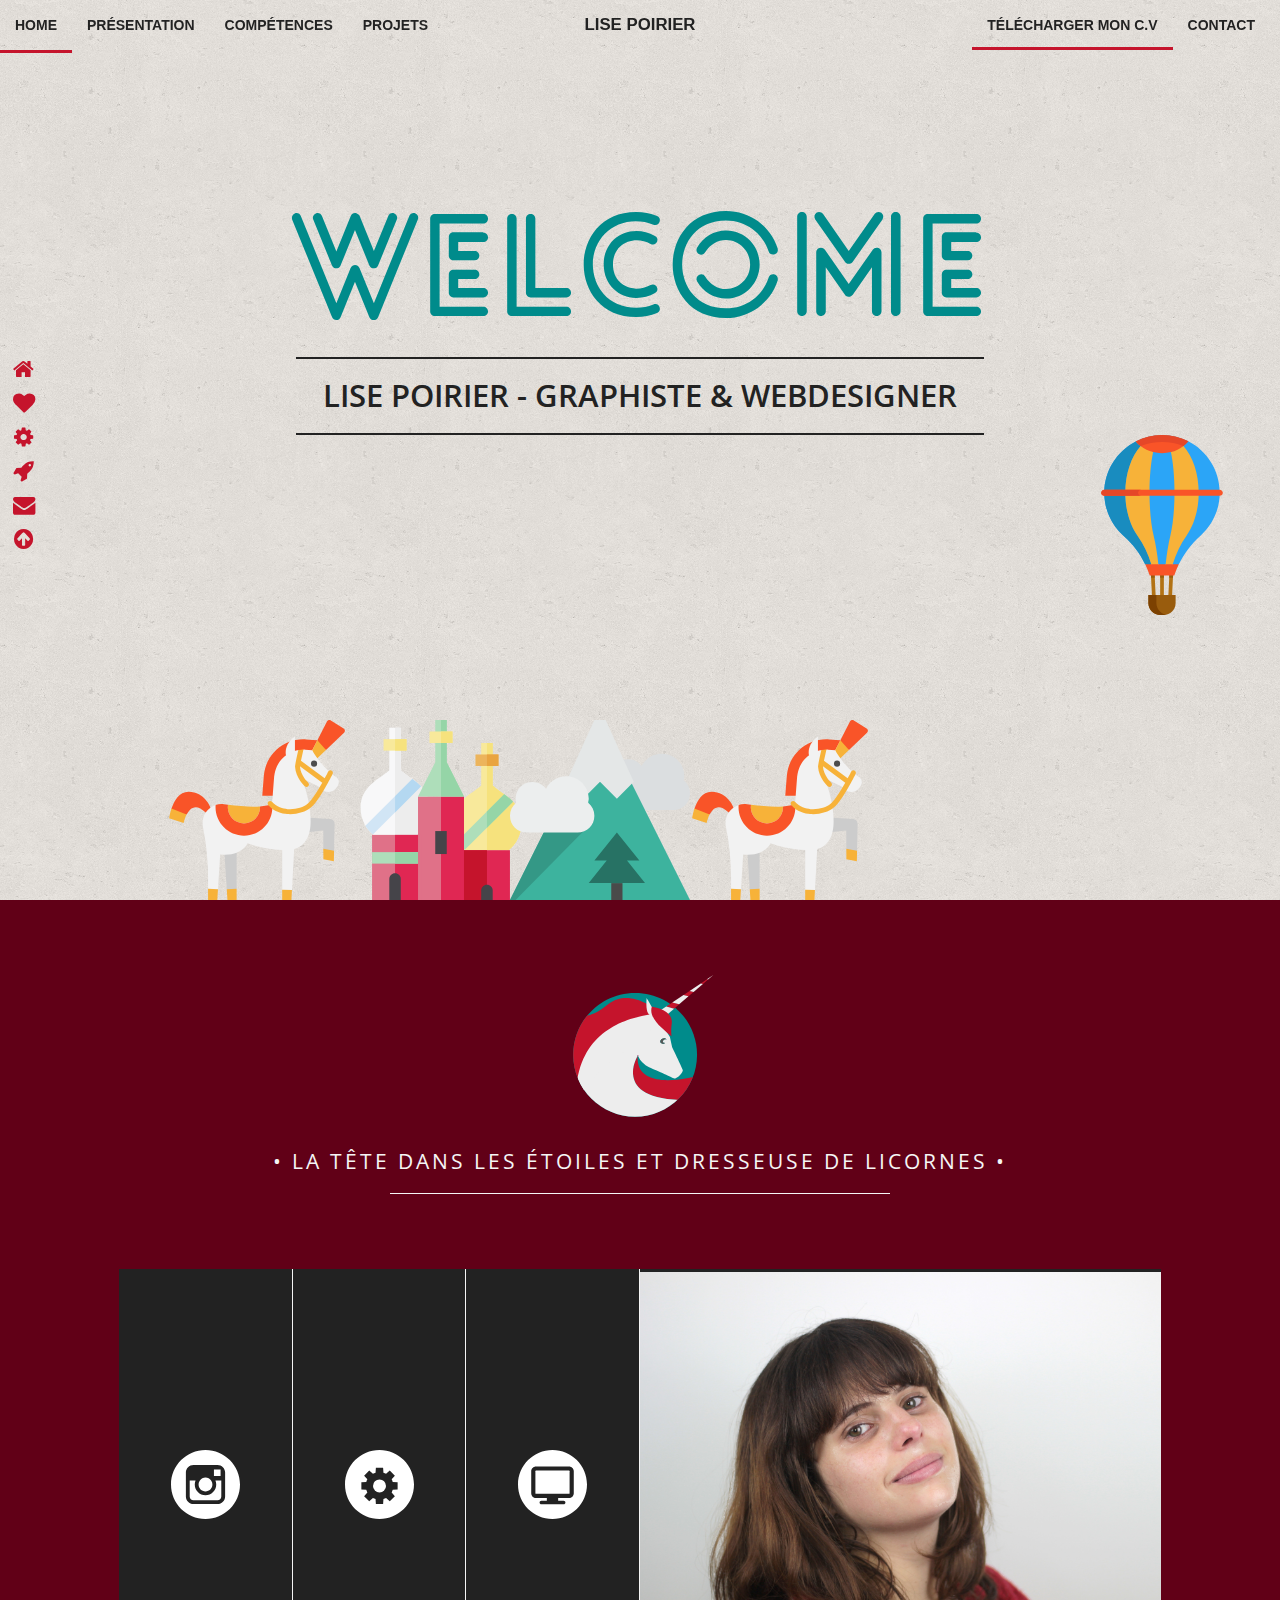
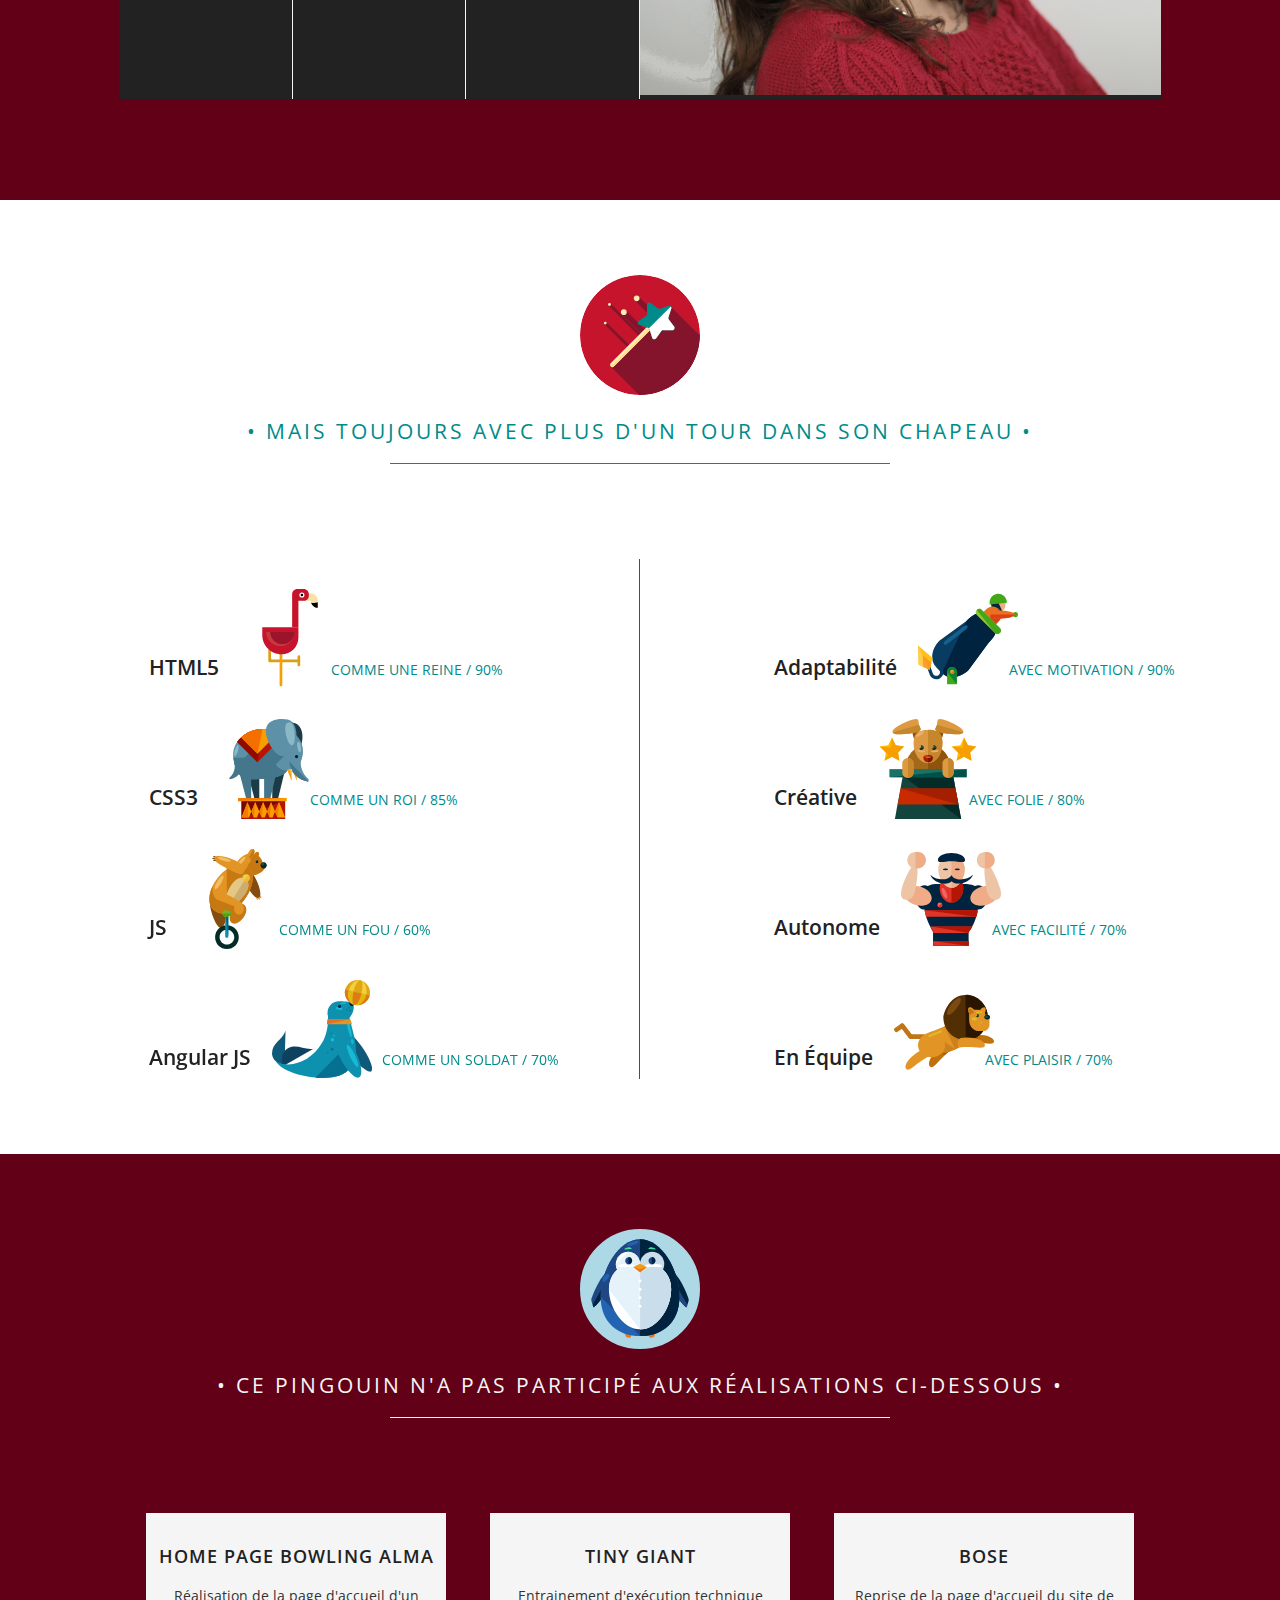
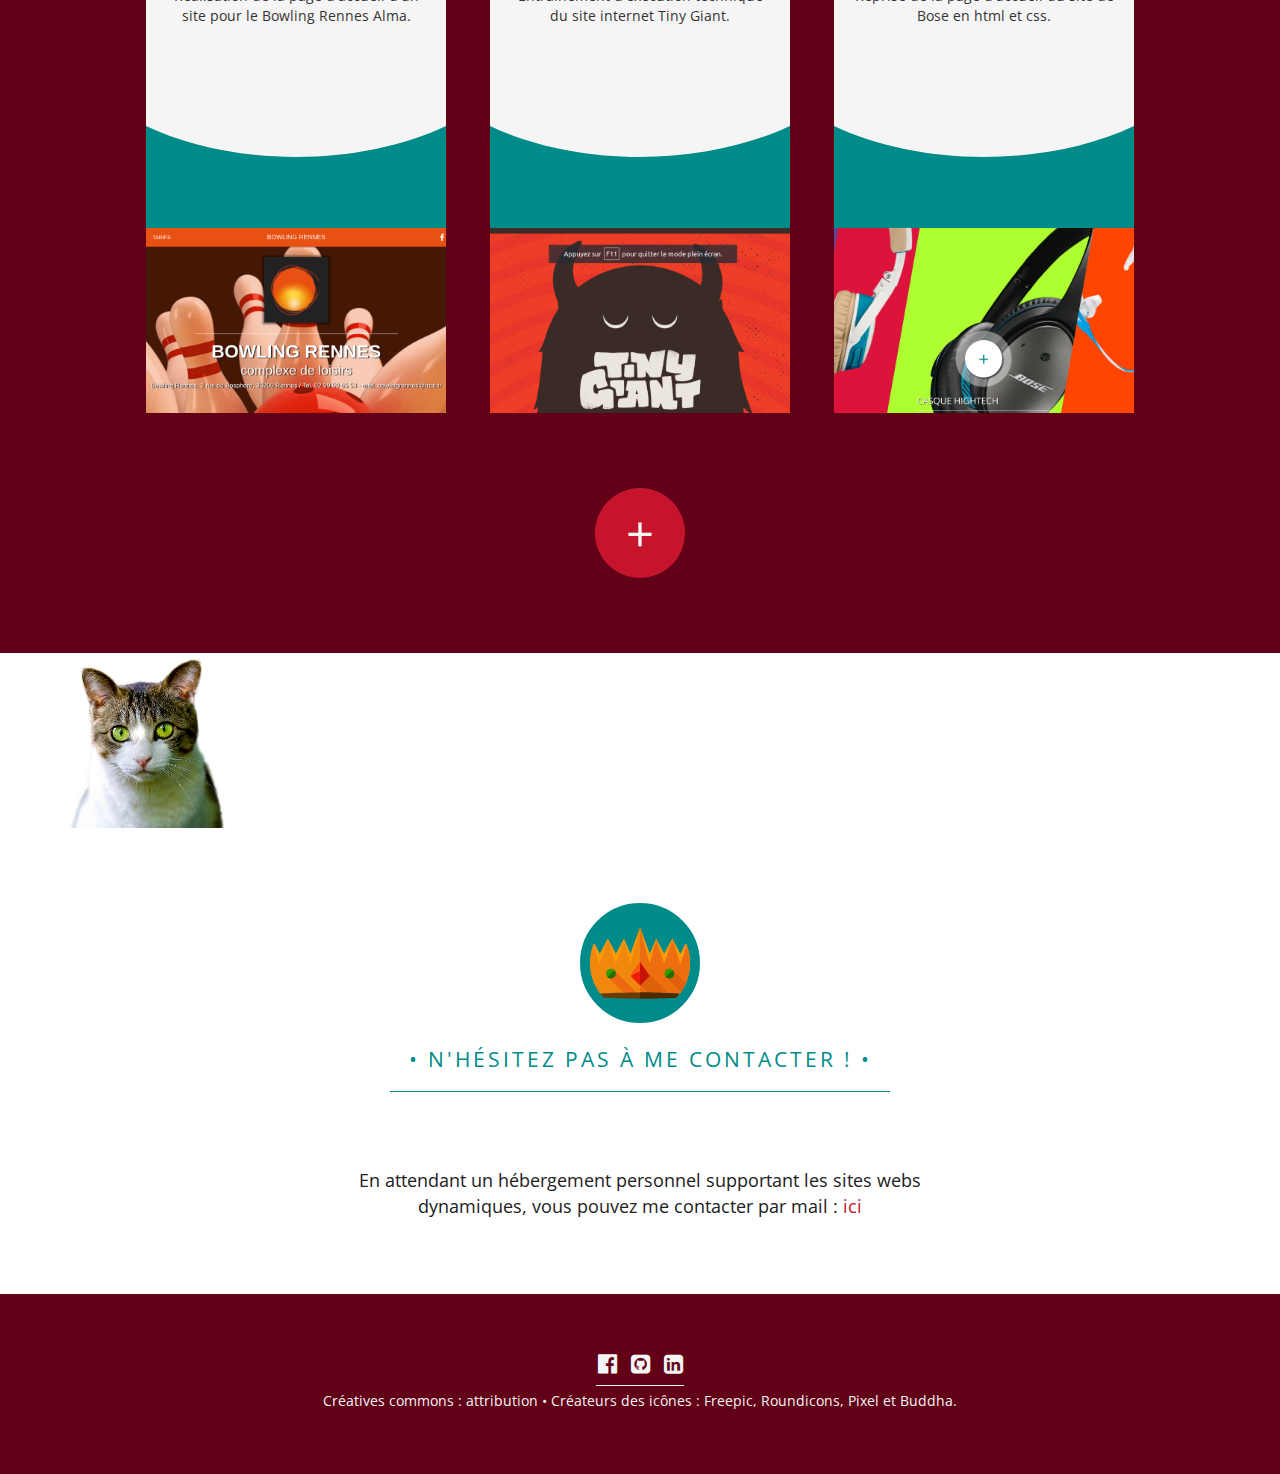
<file: index.html>
<!DOCTYPE html>
<html lang="fr">

<head>
    <meta charset="UTF-8">
    <title>Lise Poirier</title>
</head>
<link rel="icon" type="image/png" href="favicon.png" />
<link rel="stylesheet" href="css/bootstrap.css">
<link href="https://fonts.googleapis.com/css?family=Open+Sans" rel="stylesheet">
<link rel="stylesheet" href="font/fonts/font-awesome.css">
<link rel="stylesheet" href="css/style.css">


<body class="container-fluid">
    <!--NAVBAR DU SITE-->
    <div class="display-responsive">
        <nav class="icone">
            <a href="#startchange" class="js-scrollTo">
                <i class="fa fa-home fa-2x" aria-hidden="true"></i>
            </a>
            <a href="#presentation" class="js-scrollTo">
                <i class="fa fa-heart fa-2x" aria-hidden="true"></i>
            </a>
            <a href="#competence" class="js-scrollTo">
                <i class="fa fa-cog fa-2x" aria-hidden="true"></i>
            </a>
            <a href="#projets" class="js-scrollTo">
                <i class="fa fa-rocket fa-2x" aria-hidden="true"></i>
            </a>
            <a href="#contact" class="js-scrollTo">
                <i class="fa fa-envelope fa-2x" aria-hidden="true"></i>
            </a>
            <a href="#startchange" class="js-scrollTo">
                <i class="fa fa-arrow-circle-up fa-2x" aria-hidden="true"></i>
            </a>
        </nav>

        <nav class="navbar navbar-default navbar-fixed-top" role="navigation" id="navbar-scroll">
            <div class="navbar-header">
                <button type="button" class="navbar-toggle" data-toggle="collapse" data-target="#navbar-collapse-1">
                    <span class="sr-only">Toggle navigation</span>
                    <span class="icon-bar"></span>
                    <span class="icon-bar"></span>
                    <span class="icon-bar"></span>
                </button>
            </div>
            <a class="navbar-brand" href="index.html">LISE POIRIER</a>
            <div class="collapse navbar-collapse" id="navbar-collapse-1">
                <ul class="nav navbar-nav navbar-left">
                    <li><a href="#startchange" class="js-scrollTo">HOME</a></li>
                    <li><a href="#presentation" class="js-scrollTo">Présentation</a></li>
                    <li><a href="#competence" class="js-scrollTo">Compétences</a></li>
                    <li><a href="#projets" class="js-scrollTo">Projets</a></li>
                </ul>
                <ul class="nav navbar-nav navbar-right">
                    <li class="pdf"><a href="cv-dev.pdf" target="_blank">Télécharger mon C.V</a></li>
                    <li><a href="#contact" class="js-scrollTo">CONTACT</a></li>
                </ul>
            </div>
        </nav>

        <!-- HEADER -->
        <header id="startchange" class="col-md-12">
            <div>
                <h1>WELCOME</h1>
                <div class="separator-header"></div>
                <h2>LISE POIRIER - GRAPHISTE &amp; WEBDESIGNER</h2>
                <div class="separator-header"></div>
            </div>

            <div class="paysage-header col-md-6 col-md-offset-1">
                <img src="img/svg/horse.svg" class="cheval-droite" alt="">
                <img src="img/svg/kremlin.svg" alt="Kremlin">
                <img class="mountain" src="img/svg/mountain.svg" alt="Kremlin">
                <img class="horse" src="img/svg/horse.svg" alt="">
            </div>

            <div class="elements-volant col-md-1 col-md-offset-10">
                <img src="img/svg/balloon.svg" alt="balloon">
            </div>
        </header>

        <!-- PRESENTATION -->
        <section class="presentation col-md-12" id="presentation">
            <img src="img/logo.svg" alt="" id="logo">
            <h2>&#8226; La tête dans les étoiles et dresseuse de licornes &#8226;</h2>
            <div class="separator-present"></div>

            <div class="div-present col-md-10 col-md-offset-1">
                <div class="col-md-2 present" id="present-1">
                    <div class="hover-present" id="hover-present-1">
                        <h4>Votre image</h4>
                        <div class="separator-hover-present"></div>
                        <p>Si une image vaut mille mots, autant bien choisir les mots quand on en a peu. Mon expertise est à votre écoute avant de trouver l’idée et la traduire, en quelques mots.</p>
                    </div>
                </div>
                <div class="col-md-2 present" id="present-2">
                    <div class="hover-present" id="hover-present-2">
                        <h4>Votre communication</h4>
                        <div class="separator-hover-present"></div>
                        <p>La forme passe par les formes. Diplômée en communication graphique et formée en Web-développement, j'ai aujourd'hui le sens de l'image et de l'air numérique.</p>
                    </div>
                </div>
                <div class="col-md-2 present" id="present-3">
                    <div class="hover-present" id="hover-present-3">
                        <h4>Votre design</h4>
                        <div class="separator-hover-present"></div>
                        <p>Un site web doit véhiculer vos valeurs et vos atouts. C’est pour cela qu’un soin particulier doit être donné au graphisme comme au contenu. Mon rôle est de répondre à ses attentes.</p>
                    </div>
                </div>
            </div>
        </section>

        <!--MES COMPETENCES -->
        <section class="competence presentation col-md-12" id="competence">
            <img src="img/svg/magic-wand.svg" alt="">
            <h2>&#8226; Mais toujours avec plus d'un tour dans son chapeau &#8226;</h2>
            <div class="separator-competence"></div>

            <!-- TECHNO-->
            <div class="col-md-5 col-md-offset-1 section-competence">
                <div class="competence-indi col-md-12">
                    <h3>HTML5</h3>
                    <div id="flamand"></div>
                    <img src="img/competence/flamingo.svg" alt="">
                    <p>Comme une reine / 90%</p>
                </div>
                <div class="competence-indi col-md-12">
                    <h3>CSS3</h3>
                    <div id="elephant"></div>
                    <img src="img/competence/elephant.svg" alt="" class="img-rotate">
                    <p>Comme un roi / 85%</p>
                </div>
                <div class="competence-indi col-md-12">
                    <h3>JS</h3>
                    <div id="bear"></div>
                    <img src="img/competence/bear.svg" alt="">
                    <p>Comme un fou / 60%</p>
                </div>
                <div class="competence-indi col-md-12">
                    <h3>Angular JS</h3>
                    <div id="seal"></div>
                    <img src="img/competence/seal.svg" class="img-rotate" alt="">
                    <p class="text-competence">Comme un soldat / 70%</p>
                </div>
            </div>

            <!-- COMPETENCE TRANSVERSALES-->
            <div class="col-md-5 col-md-offset-1 section-competence-2">
                <div class="competence-indi col-md-12">
                    <h3>adaptabilité</h3>
                    <div id="canon"></div>
                    <img src="img/competence/canon.svg" alt="">
                    <p>Avec motivation / 90%</p>
                </div>
                <div class="competence-indi col-md-12">
                    <h3>Créative</h3>
                    <div id="magician"></div>
                    <img src="img/competence/magician.svg" alt="">
                    <p>Avec folie / 80%</p>
                </div>
                <div class="competence-indi col-md-12">
                    <h3>Autonome</h3>
                    <div id="lion"></div>
                    <img src="img/competence/strongman.svg" alt="">
                    <p>Avec facilité / 70%</p>
                </div>
                <div class="competence-indi col-md-12">
                    <h3>En équipe</h3>
                    <div id="strongman"></div>
                    <img src="img/competence/lion.svg" class="lion" alt="">
                    <p>Avec plaisir / 70%</p>
                </div>
            </div>
        </section>


        <!--MES PROJETS -->
        <section class="presentation projets col-md-12" id="projets">
            <img src="img/svg/penguin.svg" alt="" class="pingus">
            <h2>&#8226; Ce pingouin n'a pas participé aux réalisations ci-dessous &#8226;</h2>
            <div class="separator-present"></div>

            <section class="projet2">
                <div id="hover-projet" class="hover-projet clearfix">
                    <a href="https://melleprunelle.github.io/site-bowling-alma/" target="_blank" data-path-hover="m 0,0 0,75.7775 c 24.580441,3.12569 55.897012,-8.199417 90,-8.199417 34.10299,0 65.41956,11.325107 90,8.199417 L 180,0 z">
                        <figure>
                            <img src="img/projets/bowling.png" />
                            <svg viewBox="0 0 180 400" preserveAspectRatio="none">
                                <path d="m 0,0 0,171.14385 c 24.580441,15.47138 55.897012,24.75772 90,24.75772 34.10299,0 65.41956,-9.28634 90,-24.75772 L 180,0 0,0 z" />
                            </svg>
                            <figcaption>
                                <h2>HOME PAGE BOWLING ALMA</h2>
                                <p>Réalisation de la page d'accueil d'un site pour le Bowling Rennes Alma.</p>
                                <button>View</button>
                            </figcaption>
                        </figure>
                    </a>
                </div>

                <div id="hover-projet" class="hover-projet clearfix">
                    <a href="https://melleprunelle.github.io/tinyGiant.github.io/" target="_blank" data-path-hover="m 0,0 0,75.7775 c 24.580441,3.12569 55.897012,-8.199417 90,-8.199417 34.10299,0 65.41956,11.325107 90,8.199417 L 180,0 z">
                        <figure>
                            <img src="img/projets/tinygiant.png" />
                            <svg viewBox="0 0 180 400" preserveAspectRatio="none">
                                <path d="m 0,0 0,171.14385 c 24.580441,15.47138 55.897012,24.75772 90,24.75772 34.10299,0 65.41956,-9.28634 90,-24.75772 L 180,0 0,0 z" />
                            </svg>
                            <figcaption>
                                <h2>Tiny Giant</h2>
                                <p>Entrainement d'exécution technique du site internet Tiny Giant.</p>
                                <button>View</button>
                            </figcaption>
                        </figure>
                    </a>
                </div>

                <div id="hover-projet" class="hover-projet clearfix">
                    <a href="https://melleprunelle.github.io/bose.github.io/" target="_blank" data-path-hover="m 0,0 0,75.7775 c 24.580441,3.12569 55.897012,-8.199417 90,-8.199417 34.10299,0 65.41956,11.325107 90,8.199417 L 180,0 z">
                        <figure>
                            <img src="img/projets/bose.png" />
                            <svg viewBox="0 0 180 400" preserveAspectRatio="none">
                                <path d="m 0,0 0,171.14385 c 24.580441,15.47138 55.897012,24.75772 90,24.75772 34.10299,0 65.41956,-9.28634 90,-24.75772 L 180,0 0,0 z" />
                            </svg>
                            <figcaption>
                                <h2>Bose</h2>
                                <p>Reprise de la page d'accueil du site de Bose en html et css.</p>
                                <button>View</button>
                            </figcaption>
                        </figure>
                    </a>
                </div>
            </section>

            <section id="projet-2" class="projet2">

                <div id="hover-projet" class="hover-projet clearfix">
                    <a href="https://melleprunelle.github.io/branded.github.io/" target="_blank" data-path-hover="m 0,0 0,75.7775 c 24.580441,3.12569 55.897012,-8.199417 90,-8.199417 34.10299,0 65.41956,11.325107 90,8.199417 L 180,0 z">
                        <figure>
                            <img src="img/projets/branded.png" />
                            <svg viewBox="0 0 180 400" preserveAspectRatio="none">
                                <path d="m 0,0 0,171.14385 c 24.580441,15.47138 55.897012,24.75772 90,24.75772 34.10299,0 65.41956,-9.28634 90,-24.75772 L 180,0 0,0 z" />
                            </svg>
                            <figcaption>
                                <h2>Branded</h2>
                                <p>Entrainement d'exécution technique du site internet Branded.</p>
                                <button>View</button>
                            </figcaption>
                        </figure>
                    </a>
                </div>

                <div id="hover-projet" class="hover-projet clearfix">
                    <a href="https://melleprunelle.github.io/dots.github.io/" target="_blank" data-path-hover="m 0,0 0,75.7775 c 24.580441,3.12569 55.897012,-8.199417 90,-8.199417 34.10299,0 65.41956,11.325107 90,8.199417 L 180,0 z">
                        <figure>
                            <img src="img/projets/dots.png" />
                            <svg viewBox="0 0 180 400" preserveAspectRatio="none">
                                <path d="m 0,0 0,171.14385 c 24.580441,15.47138 55.897012,24.75772 90,24.75772 34.10299,0 65.41956,-9.28634 90,-24.75772 L 180,0 0,0 z" />
                            </svg>
                            <figcaption>
                                <h2>Dots</h2>
                                <p>Entrainement d'exécution technique du site internet Dots.</p>
                                <button>View</button>
                            </figcaption>
                        </figure>
                    </a>
                </div>


                <div id="hover-projet" class="hover-projet clearfix">
                    <a href="http://123-veto.fr/" target="_blank" data-path-hover="m 0,0 0,75.7775 c 24.580441,3.12569 55.897012,-8.199417 90,-8.199417 34.10299,0 65.41956,11.325107 90,8.199417 L 180,0 z">
                        <figure>
                            <img src="img/projets/123veto.png" />
                            <svg viewBox="0 0 180 400" preserveAspectRatio="none">
                                <path d="m 0,0 0,171.14385 c 24.580441,15.47138 55.897012,24.75772 90,24.75772 34.10299,0 65.41956,-9.28634 90,-24.75772 L 180,0 0,0 z" />
                            </svg>
                            <figcaption>
                                <h2>123 VETO</h2>
                                <p>Création d'un template personnalisé pour la clinique vétérinaire 123 VETO.</p>
                                <button>View</button>
                            </figcaption>
                        </figure>
                    </a>
                </div>

                <div id="hover-projet" class="hover-projet clearfix">
                    <a href="https://melleprunelle.github.io/audiotheme.github.io/" target="_blank" data-path-hover="m 0,0 0,75.7775 c 24.580441,3.12569 55.897012,-8.199417 90,-8.199417 34.10299,0 65.41956,11.325107 90,8.199417 L 180,0 z">
                        <figure>
                            <img src="img/projets/audio.png" />
                            <svg viewBox="0 0 180 400" preserveAspectRatio="none">
                                <path d="m 0,0 0,171.14385 c 24.580441,15.47138 55.897012,24.75772 90,24.75772 34.10299,0 65.41956,-9.28634 90,-24.75772 L 180,0 0,0 z" />
                            </svg>
                            <figcaption>
                                <h2>AUDIOTHEME</h2>
                                <p>Projet d'aboutissement de la formation Web dans la techno du HTML5 et CSS3. Travail de responsive et de performances techniques.</p>
                                <button>View</button>
                            </figcaption>
                        </figure>
                    </a>
                </div>

                <div id="hover-projet" class="hover-projet clearfix">
                    <a href="https://melleprunelle.github.io/jquerypomodoro.github.io/" target="_blank" data-path-hover="m 0,0 0,75.7775 c 24.580441,3.12569 55.897012,-8.199417 90,-8.199417 34.10299,0 65.41956,11.325107 90,8.199417 L 180,0 z">
                        <figure>
                            <img src="img/projets/pomodoro.png" />
                            <svg viewBox="0 0 180 400" preserveAspectRatio="none">
                                <path d="m 0,0 0,171.14385 c 24.580441,15.47138 55.897012,24.75772 90,24.75772 34.10299,0 65.41956,-9.28634 90,-24.75772 L 180,0 0,0 z" />
                            </svg>
                            <figcaption>
                                <h2>POMODORO</h2>
                                <p>Réalisation d'une application de Pomodoro pour l'organisation du travail.</p>
                                <button>View</button>
                            </figcaption>
                        </figure>
                    </a>
                </div>
                <div id="hover-projet" class="hover-projet clearfix">
                    <a href="https://melleprunelle.github.io/poneyclicker.github.io/" target="_blank" data-path-hover="m 0,0 0,75.7775 c 24.580441,3.12569 55.897012,-8.199417 90,-8.199417 34.10299,0 65.41956,11.325107 90,8.199417 L 180,0 z">
                        <figure>
                            <img src="img/projets/poney.png" />
                            <svg viewBox="0 0 180 400" preserveAspectRatio="none">
                                <path d="m 0,0 0,171.14385 c 24.580441,15.47138 55.897012,24.75772 90,24.75772 34.10299,0 65.41956,-9.28634 90,-24.75772 L 180,0 0,0 z" />
                            </svg>
                            <figcaption>
                                <h2>LE PONEY CLICKER</h2>
                                <p>Mise en place de la techno JS au travers d'un poney clicker basique. C'est le même principe qu'un cookie clicker mais avec un little poney.</p>
                                <button>View</button>
                            </figcaption>
                        </figure>
                    </a>
                </div>
                <div id="hover-projet" class="hover-projet clearfix">
                    <a href="https://melleprunelle.github.io/js_quizz.github.io/" target="_blank" data-path-hover="m 0,0 0,75.7775 c 24.580441,3.12569 55.897012,-8.199417 90,-8.199417 34.10299,0 65.41956,11.325107 90,8.199417 L 180,0 z">
                        <figure>
                            <img src="img/projets/quizz.png" />
                            <svg viewBox="0 0 180 400" preserveAspectRatio="none">
                                <path d="m 0,0 0,171.14385 c 24.580441,15.47138 55.897012,24.75772 90,24.75772 34.10299,0 65.41956,-9.28634 90,-24.75772 L 180,0 0,0 z" />
                            </svg>
                            <figcaption>
                                <h2>QUIZZ JS</h2>
                                <p>Réalisation d'un quizz à score en JS, HTML5 et CSS3.</p>
                                <button>View</button>
                            </figcaption>
                        </figure>
                    </a>
                </div>



                <div id="hover-projet" class="hover-projet clearfix">
                    <a href="https://melleprunelle.github.io/startbootstrap.github.io/" target="_blank" data-path-hover="m 0,0 0,75.7775 c 24.580441,3.12569 55.897012,-8.199417 90,-8.199417 34.10299,0 65.41956,11.325107 90,8.199417 L 180,0 z">
                        <figure>
                            <img src="img/projets/boostrap.png" />
                            <svg viewBox="0 0 180 400" preserveAspectRatio="none">
                                <path d="m 0,0 0,171.14385 c 24.580441,15.47138 55.897012,24.75772 90,24.75772 34.10299,0 65.41956,-9.28634 90,-24.75772 L 180,0 0,0 z" />
                            </svg>
                            <figcaption>
                                <h2>BOOTSTRAP</h2>
                                <p>Première prise en main de la techno boostrap avec un projet sur une page contenant la font awesome et des hovers.</p>
                                <button>View</button>
                            </figcaption>
                        </figure>
                    </a>
                </div>

                <div id="hover-projet" class="hover-projet clearfix">
                    <a href="http://melleprunelle.github.io/pastime.github.io/" target="_blank" data-path-hover="m 0,0 0,75.7775 c 24.580441,3.12569 55.897012,-8.199417 90,-8.199417 34.10299,0 65.41956,11.325107 90,8.199417 L 180,0 z">
                        <figure>
                            <img src="img/projets/pastime.png" />
                            <svg viewBox="0 0 180 400" preserveAspectRatio="none">
                                <path d="m 0,0 0,171.14385 c 24.580441,15.47138 55.897012,24.75772 90,24.75772 34.10299,0 65.41956,-9.28634 90,-24.75772 L 180,0 0,0 z" />
                            </svg>
                            <figcaption>
                                <h2>PASTIME</h2>
                                <p>Réalisation de ma seconde page dans le monde du Web. Reprise d'un projet Wordpress à recréer en front scratch. Première acquisition des réelles bases css</p>
                                <button>View</button>
                            </figcaption>
                        </figure>
                    </a>
                </div>

                <div id="hover-projet" class="hover-projet clearfix">
                    <a href="https://melleprunelle.github.io/Melleprunelle.createpro.io.github/" target="_blank" data-path-hover="m 0,0 0,75.7775 c 24.580441,3.12569 55.897012,-8.199417 90,-8.199417 34.10299,0 65.41956,11.325107 90,8.199417 L 180,0 z">
                        <figure>
                            <img src="img/projets/create.png" />
                            <svg viewBox="0 0 180 400" preserveAspectRatio="none">
                                <path d="m 0,0 0,171.14385 c 24.580441,15.47138 55.897012,24.75772 90,24.75772 34.10299,0 65.41956,-9.28634 90,-24.75772 L 180,0 0,0 z" />
                            </svg>
                            <figcaption>
                                <h2>Create Pro</h2>
                                <p>Réalisation d'une première page HTML5 et CSS3. Reprise d'un projet Wordpress à recréer en front scratch.</p>
                                <button>View</button>
                            </figcaption>
                        </figure>
                    </a>
                </div>
            </section>
            <button class="voir-plus" id="button-plus"><span>+</span></button>
        </section>

        <div class="paralax-container">
            <div class="cat">
            </div>
        </div>

        <div class="">
            <section class="presentation contact col-md-12" id="contact">
                <img src="img/svg/crown.svg" alt="">
                <h2>&#8226; N'hésitez pas à me contacter ! &#8226;</h2>
                <div class="separator-competence"></div>
                <p>En attendant un hébergement personnel supportant les sites webs dynamiques, vous pouvez me contacter par mail : <a href="mailto:lise.p.poirier@gmail.com">ici</a></p>
                <!--<form action="email.php" method="post" class="col-md-8 col-md-offset-2">
                <div class="col-md-6">
                    <label for="" class="col-md-12">Prénom Nom :</label>
                    <input type="text" class="col-md-12" name="idendite">
                </div>

                <div class="col-md-6">
                    <label for="" class="col-md-12">Adresse mail :</label>
                    <input type="text" class="col-md-12" name="email">
                </div>
                <div class="col-md-12">
                    <label for="" class="col-md-12">Objet</label>
                    <input type="text" class="col-md-12" name="objet">
                </div>
                <div class="col-md-12">
                    <label for="" class="col-md-12">Message</label>
                    <textarea id="" rows="10" class="col-md-12" name="message"></textarea>
                </div>
                <div class="col-md-12">
                    <button type="submit" class="col-md-4">Envoyer</button>
                </div>
            </form>-->
            </section>

            <footer class="col-md-12">
                <div>
                    <a href="https://www.facebook.com/mademoiselle.prunelle/" target="_blank"><i class="fa fa-facebook-official" aria-hidden="true"></i></a>
                    <a href="https://github.com/Melleprunelle" target="_blank"><i class="fa fa-github-square" aria-hidden="true"></i></a>
                    <a href="https://fr.linkedin.com/in/lise-poirier-8b6316a6" target="_blank"><i class="fa fa-linkedin-square" aria-hidden="true"></i></a>
                </div>
                <div class="separator-footer"></div>
                <p>Créatives commons : attribution &#8226; Créateurs des icônes : Freepic, Roundicons, Pixel et Buddha.</p>
            </footer>
        </div>
    </div>

    <section class="responsive">
        <img src="img/logo.svg" alt="">
        <h4>Le responsive de lise-poirier.fr est en construction. Vous pouvez le consulter dans sa version ordinateur de bureau.</h4>
    </section>

</body>


<script type="text/javascript" src="js/snap.svg-min.js"></script>
<script type="text/javascript" src="js/bootstrap.js"></script>
<script type="text/javascript" src="js/jquery-3.1.1.min.js"></script>
<script type="text/javascript" src="js/inview.min.js"></script>
<script type="text/javascript" src="js/script.js"></script>

</html>
</file>
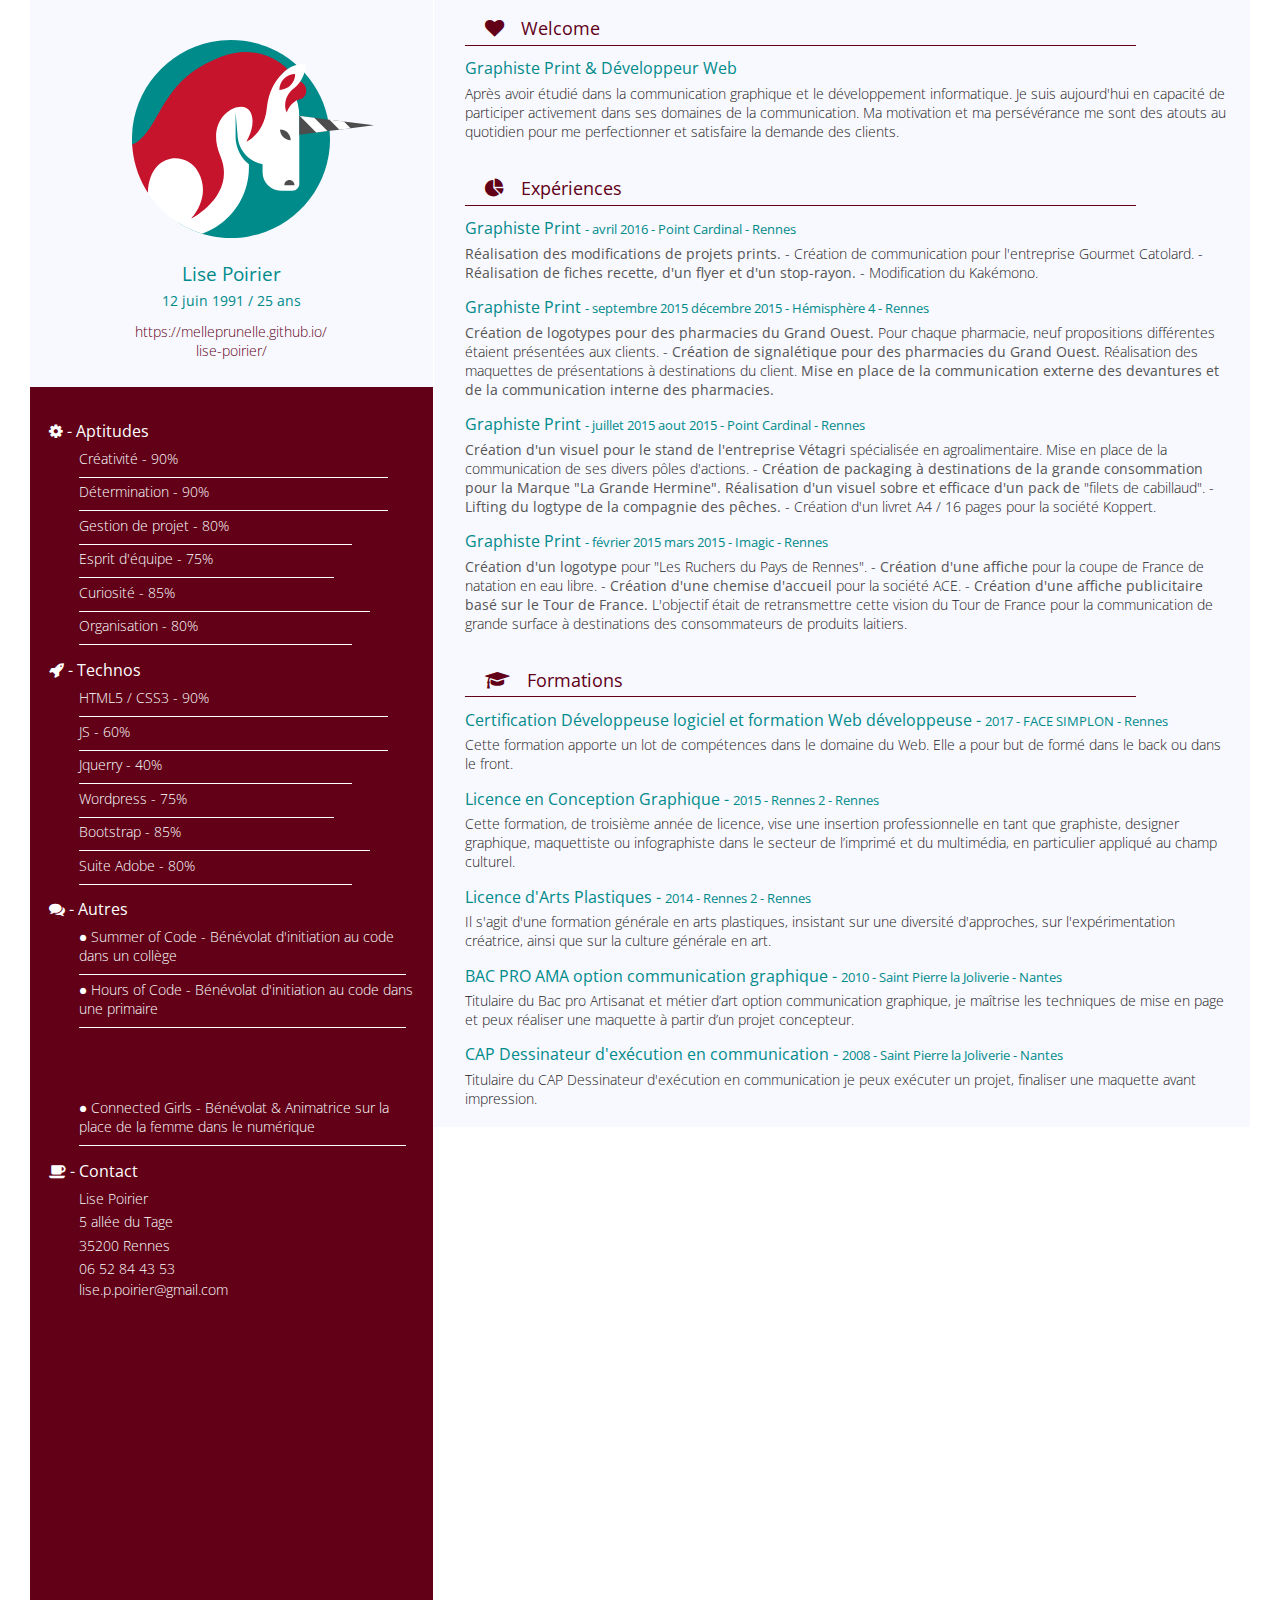
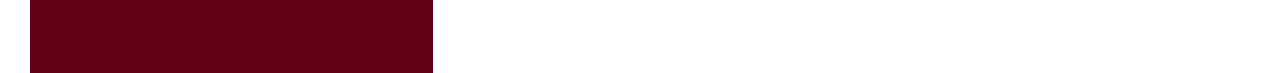
<file: cv.html>
<!DOCTYPE html>
<html lang="en">

<head>
    <meta charset="UTF-8">
    <title>CV - Print</title>
    <link rel="stylesheet" href="css/style-cv.css">
    <link href="https://fonts.googleapis.com/css?family=Open+Sans:300,400,600,700" rel="stylesheet">
    <link rel="stylesheet" href="font/fonts/font-awesome.css">
</head>

<body>
    <!--
  <img src="img/svg/unicorn2.svg" alt="">
   <h1>Lise Poirier - Développeuse Web</h1>
    -->
    <aside>
        <div>
            <img src="img/svg/unicorn2.svg" alt="">
            <h1>Lise Poirier</h1>
            <h2>12 juin 1991 / 25 ans</h2>
            <a href="https://melleprunelle.github.io/lise-poirier.github.io/" target="_blank">
                <p>https://melleprunelle.github.io/</p>
                <p>lise-poirier/</p>
            </a>
        </div>
        <article>
            <i class="fa fa-cog" aria-hidden="true"></i>
            <h3> - Aptitudes</h3>
            <p>Créativité - 90%</p>
            <div id="pourcent"></div>
            <p>Détermination - 90%</p>
            <div id="pourcent"></div>
            <p>Gestion de projet - 80%</p>
            <div id="proj"></div>
            <p>Esprit d'équipe - 75%</p>
            <div id="equipe"></div>
            <p>Curiosité - 85%</p>
            <div id="curieuse"></div>
            <p>Organisation - 80%</p>
            <div id="orga"></div>

            <i class="fa fa-rocket" aria-hidden="true"></i>
            <h3> - Technos</h3>
            <p>HTML5 / CSS3 - 90%</p>
            <div id="pourcent"></div>
            <p>JS - 60%</p>
            <div id="pourcent"></div>
            <p>Jquerry - 40%</p>
            <div id="proj"></div>
            <p>Wordpress - 75%</p>
            <div id="equipe"></div>
            <p>Bootstrap - 85%</p>
            <div id="curieuse"></div>
            <p>Suite Adobe - 80%</p>
            <div id="proj"></div>

            <i class="fa fa-comments" aria-hidden="true"></i>
            <h3> - Autres</h3>
            <p>&#9679; Summer of Code - Bénévolat d'initiation au code dans un collège</p>
            <div id="autre"></div>
            <p>&#9679; Hours of Code - Bénévolat d'initiation au code dans une primaire</p>
            <div id="autre"></div>
            
            <br>
            <br>
            <br>
            <p>&#9679; Connected Girls - Bénévolat & Animatrice sur la place de la femme dans le numérique</p>
            <div id="autre"></div>
            
              <i class="fa fa-coffee" aria-hidden="true"></i>
            <h3> - Contact</h3>
            <p>Lise Poirier</p>
            <p>5 allée du Tage</p>
            <p>35200 Rennes</p>
            <p>06 52 84 43 53</p>
            <a href="mailto:lise.p.poirier@gmail.com">lise.p.poirier@gmail.com</a>
            <div></div>
        </article>
    </aside>
    <section>
        <article>
            <i class="fa fa-heart" aria-hidden="true"></i>
            <h1>Welcome</h1>
            <div></div>
            <h2>Graphiste Print & Développeur Web</h2>
            <p>Après avoir étudié dans la communication graphique et le développement informatique. Je suis aujourd'hui en capacité de participer activement dans ses domaines de la communication. Ma motivation et ma persévérance me sont des atouts au quotidien pour me perfectionner et satisfaire la demande des clients.
            </p>
        </article>

        <article>
            <i class="fa fa-pie-chart" aria-hidden="true"></i>
            <h1>Expériences</h1>
            <div></div>
            <h2>Graphiste Print <small>- avril 2016 - Point Cardinal - Rennes</small></h2>
            <p><b>Réalisation des modifications de projets prints.</b> - Création de communication pour l'entreprise Gourmet Catolard. - <b>Réalisation de fiches recette, d'un flyer et d'un stop-rayon.</b> - Modification du Kakémono.
            </p>

            <h2>Graphiste Print <small>- septembre 2015 décembre 2015 - Hémisphère 4 - Rennes</small></h2>
            <p><b>Création de logotypes pour des pharmacies du Grand Ouest.</b> Pour chaque pharmacie, neuf propositions différentes étaient présentées aux clients. - <b>Création de signalétique pour des pharmacies du Grand Ouest.</b> Réalisation des maquettes de présentations à destinations du client. <b>Mise en place de la communication externe des devantures et de la communication interne des pharmacies.</b>
            </p>

            <h2>Graphiste Print <small>- juillet 2015 aout 2015 - Point Cardinal - Rennes</small></h2>
            <p><b>Création d'un visuel pour le stand de l'entreprise Vétagri</b> spécialisée en agroalimentaire. Mise en place de la communication de ses divers pôles d'actions. - <b>Création de packaging à destinations de la grande consommation pour la Marque "La Grande Hermine". Réalisation d'un visuel sobre et efficace d'un pack de</b> "filets de cabillaud". - <b>Lifting du logtype de la compagnie des pêches.</b> - Création d'un livret A4 / 16 pages pour la société Koppert.
            </p>

            <h2>Graphiste Print <small>- février 2015 mars 2015 - Imagic - Rennes</small></h2>
            <p><b>Création d'un logotype</b> pour "Les Ruchers du Pays de Rennes". - <b>Création d'une affiche</b> pour la coupe de France de natation en eau libre. - <b>Création d'une chemise d'accueil</b> pour la société ACE. - <b>Création d'une affiche publicitaire basé sur le Tour de France.</b> L'objectif était de retransmettre cette vision du Tour de France pour la communication de grande surface à destinations des consommateurs de produits laitiers.
            </p>
        </article>

        <article>
            <i class="fa fa-graduation-cap troll" aria-hidden="true"></i>
            <h1>Formations</h1>
            <div></div>
            <h2>Certification Développeuse logiciel et formation Web développeuse - <small>2017 - FACE SIMPLON - Rennes</small></h2>
            <p>Cette formation apporte un lot de compétences dans le domaine du Web. Elle a pour but de formé dans le back ou dans le front.
            </p>

            <h2>Licence en Conception Graphique - <small>2015 - Rennes 2 - Rennes</small></h2>
            <p>Cette formation, de troisième année de licence, vise une insertion professionnelle en tant que graphiste, designer graphique, maquettiste ou infographiste dans le secteur de l’imprimé et du multimédia, en particulier appliqué au champ culturel.
            </p>

            <h2>Licence d'Arts Plastiques - <small>2014 - Rennes 2 - Rennes</small></h2>
            <p>Il s'agit d'une formation générale en arts plastiques, insistant sur une diversité d'approches, sur l'expérimentation créatrice, ainsi que sur la culture générale en art.
            </p>

            <h2>BAC PRO AMA option communication graphique - <small> 2010 - Saint Pierre la Joliverie - Nantes</small></h2>
            <p>Titulaire du Bac pro Artisanat et métier d’art option communication graphique, je maîtrise les techniques de mise en page et peux réaliser une maquette à partir d’un projet concepteur.
            </p>

            <h2>CAP Dessinateur d'exécution en communication - <small>2008 - Saint Pierre la Joliverie - Nantes</small></h2>
            <p>Titulaire du CAP Dessinateur d'exécution en communication je peux exécuter un projet, finaliser une maquette avant impression.
            </p>
        </article>
    </section>
</body>



</html>
</file>
<file: css/style.css>
body::-webkit-scrollbar {
    width: 4px;
}

body.thin::-webkit-scrollbar {
    width: 4px;
}

::-webkit-scrollbar-track {
    background: rgba(0, 139, 139, 0.7);
}

::-webkit-scrollbar-thumb {
    background: #C5142C;
    border-radius: 10px;
}


/*FUSHIA color: #C5142C;*/


/* ==========================================================================
   FONT FACE
   ========================================================================== */

@font-face {
    font-family: 'Lovelo';
    src: url('../font/Lovelo Line Light.otf');
}

@font-face {
    font-family: 'Lovelo-black';
    src: url('../font/Lovelo Line Bold.otf');
}


/* ==========================================================================
   BASE
   ========================================================================== */

* {
    margin: 0px;
    box-sizing: border-box;
}

body {
    font-family: "Open Sans";
    background-image: url(../img/cork-wallet.png);
    background-attachment: fixed;
}

.container-fluid {
    padding: 0px;
    margin: 0px;
}

h1 {
    font-family: 'Lovelo-black';
    font-size: 10em;
    margin: 0px;
    margin-top: 50px;
    color: darkcyan;
}

h2 {
    color: #222;
    font-family: 'Open Sans', sans-serif;
    font-weight: 600;
    font-size: 2.2em;
    margin-top: 20px;
    margin-bottom: 20px;
}

i {
    color: #C5142C;
    margin-top: 10px;
    font-size: 1.6em !important;
}

i:hover {
    font-size: 2em !important;
}

.icone {
    height: 100vh;
    position: fixed;
    z-index: 9999;
    left: 1%;
    display: flex;
    flex-direction: column;
    justify-content: center;
    align-items: center;
}


/* ==========================================================================
   NAV
   ========================================================================== */


/* Navbar du site */

.navbar-brand {
    position: absolute;
    width: 100%;
    left: 0;
    top: 0;
    text-align: center;
    margin: auto;
    cursor: pointer;
}

.navbar-toggle {
    z-index: 3;
}

.navbar {
    border-radius: 0px;
    background-color: transparent;
    border: 0px solid #222;
}

.navbar-left li:hover {
    border-bottom: 3px solid #C5142C;
}

.navbar a {
    text-transform: uppercase;
    color: #222 !important;
    font-family: "Opens Sans", sans-serif;
    font-size: 1em;
    font-weight: 600;
}

.navbar-right {
    margin-right: 10px;
}

.navbar-right i {
    font-size: 1.5em;
}

.navbar-right a {
    padding-bottom: 0px !important;
}

.navbar-right a:hover {
    padding-bottom: 12px !important;
    border-bottom: 3px solid darkcyan;
}

.navbar-brand {
    font-size: 1.2em !important;
}

.navbar-default .navbar-toggle .icon-bar {
    background-color: #232260;
}

.navbar-default .navbar-toggle {
    border: 0px;
}

.pdf {
    border-bottom: 3px solid #C5142C;
    height: 50px;
    color: violet;
}


/* ==========================================================================
   HEADER
   ========================================================================== */

header {
    height: 100vh;
    position: relative;
}

header div:first-child {
    display: flex;
    flex-direction: column;
    justify-content: center;
    align-items: center;
    margin-top: 17vh;
}

.cheval-droite {
    transform: rotateY(180deg);
}

#logo-header {
    display: inline-block;
    float: left;
    width: 25%;
}

.mountain {
    margin-left: -25px;
}

.horse {
    transform: rotateY(-180deg);
    height: 20vh;
    bottom: 0;
    position: absolute;
    animation-name: horse;
    animation-iteration-count: infinite;
    animation-timing-function: ease;
    animation-duration: 10s;
    animation-direction: alternate;
}


/* Safari 4.0 - 8.0 */

@-webkit-keyframes horse {
    from {
        transform: rotateY(180px));
    }
    to {
        transform: translateX(300px);
    }
}


/* Standard syntax */

@keyframes horse {
    from {
        transform: rotateY(180px));
    }
    to {
        transform: translateX(300px);
    }
}

.paysage-header img:first-child {
    width: 20vh;
    margin-left: 30px;
}

.paysage-header {
    position: absolute;
    bottom: 0;
}

.paysage-header img {
    display: inline-block;
    width: 20vh;
}

.elements-volant img {
    width: 20vh;
    animation-name: balloon;
    animation-iteration-count: infinite;
    animation-timing-function: ease;
    animation-duration: 10s;
    animation-direction: alternate;
    animation-delay: 10s;
}


/* Safari 4.0 - 8.0 */

@-webkit-keyframes balloon {
    0% {
        left: 0px;
        top: 0px;
    }
    25% {
        left: 200px;
        top: 0px;
    }
}


/* Standard syntax */

@keyframes balloon {
    from {
        transform: translateY(0px);
    }
    to {
        transform: translateY(-300px);
    }
}

.separator-header {
    width: 55%;
    border-bottom: 2px solid#222;
}


/* ==========================================================================
   PRESENTATION
   ========================================================================== */

.presentation {
    display: block;
    height: 900px;
    padding-top: 75px;
    padding-bottom: 75px;
    background-color: #610017;
    background-image: url(../img/black_paper.png);
    background-attachment: fixed;
}

.presentation img {
    width: 150px;
    display: block;
    margin: 0 auto;
    border-radius: 100%;
    margin-bottom: 25px;
    transition: 0.5s;
}

#logo {
    border-radius: 0%;
}

.presentation h2 {
    text-align: center;
    color: whitesmoke;
    font-size: 1.5em;
    margin-bottom: 20px;
    font-weight: 400;
    letter-spacing: 3px;
    text-transform: uppercase;
}

.separator-present {
    border-bottom: 1px solid whitesmoke;
    width: 40%;
    margin: auto;
    margin-bottom: 75px;
}

.div-present {
    height: 430px;
    background-color: #222;
    padding: 0px;
    background-image: url(../img/lise.jpg);
    background-size: 61%;
    background-repeat: no-repeat;
    background-position: 125%;
    overflow-y: hidden;
    overflow-x: hidden;
}

.present {
    height: 100%;
    background-color: #222;
    padding: 0px;
    border-right: 1px solid whitesmoke;
    max-width: 66.66%;
    background-size: 100%;
    background-repeat: repeat;
}

#present-1 {
    background-image: url(../img/instagram-logo.svg);
    background-size: 40%;
    background-repeat: no-repeat;
    background-position: center;
}

#present-2 {
    background-image: url(../img/settings.svg);
    background-size: 40%;
    background-repeat: no-repeat;
    background-position: center;
}

#present-3 {
    background-image: url(../img/computer.svg);
    background-size: 40%;
    background-repeat: no-repeat;
    background-position: center;
}

.hover-present {
    background-image: url(../img/cork-wallet.png);
    width: 100%;
    height: 100%;
    opacity: 0;
    padding: 50px;
    font-size: 1.2em;
    color: darkcyan;
    text-align: center;
    transition: 0.2s;
    display: flex;
    flex-direction: column;
    justify-content: center;
    align-items: center;
    cursor: pointer;
}

.hover-present h4 {
    margin-bottom: 0px;
    font-size: 2em;
    font-family: 'Lovelo-black';
    color: #222;
}

.hover-present p {
    margin-top: 20px;
    font-size: 1.1em;
    font-family: 'Open Sans';
    color: #222;
    width: 75%;
}

.separator-hover-present {
    width: 50%;
    border-bottom: 1px solid#222;
    margin-top: 1vh;
}


/* ==========================================================================
   COMPETENCE
   ========================================================================== */

.competence {
    height: 100%;
    padding-top: 75px;
    padding-bottom: 75px;
    background-image: url(../img/cork-wallet.png);
    background-attachment: fixed;
}

.section-competence {
    border-right: 1px solid #C5142C;
    margin-top: 20px;
}

.section-competence-2 {
    margin-top: 20px;
}

.competence h2 {
    color: darkcyan;
}

.competence img {
    width: 120px;
}

.separator-competence {
    border-bottom: 1px solid darkcyan;
    width: 40%;
    margin: auto;
    margin-bottom: 75px;
}

.competence-indi h3 {
    font-weight: 500;
    color: #222;
    font-weight: 600;
    font-family: 'Open Sans', sans-serif;
    text-align: left;
    font-size: 1.5em;
    display: inline-block;
    text-transform: capitalize;
}

.competence-indi div {
    display: inline-block;
    height: 2px;
    width: 5vw;
    margin-left: 1vw;
}

.competence-indi img {
    margin-top: 30px;
    display: inline-block;
    vertical-align: bottom;
    margin-bottom: 0px;
    width: 100px;
    border-radius: 0;
    margin-left: -5vw;
}

.competence-indi p {
    background-color: transparent;
    height: auto;
    width: auto;
    padding: 0px;
    border: 0;
    display: inline-block;
    margin: 0px;
    margin-left: -1vw;
    font-size: 1em;
    text-transform: uppercase;
    color: darkcyan;
}

.text-competence {
    margin-left: 0.5vw !important;
}

.img-rotate {
    transform: rotateY(180deg);
}

.lion {
    transform: translateY(10px);
}


/* ==========================================================================
   PROJETS
   ========================================================================== */

.projets {
    height: 100%;
    padding-top: 75px;
    padding-bottom: 75px;
    overflow: hidden;
}

.pingus {
    width: 120px !important;
    background-color: lightblue;
    border: 10px solid lightblue;
}

.projet2 {
    margin: 0 auto;
    width: 1028px;
}

.hover-projet {
    width: 300px;
    height: 500px;
    padding: 0px;
    display: inline-block;
    margin: 20px;
}

.hover-projet a {
    float: left;
    width: 100%;
    height: 100%;
}

.hover-projet figure {
    position: relative;
    overflow: hidden;
    height: 100%;
    background: darkcyan;
}

.hover-projet figure img {
    position: relative;
    display: block;
    width: 170%;
    transform: translateY(35vh) translateX(-20%);
    opacity: 1;
    border-radius: 0;
    margin: 0px;
}

.hover-projet figcaption {
    position: absolute;
    top: 0;
    z-index: 11;
    width: 100%;
    height: 100%;
    text-align: center;
}

.hover-projet figcaption h2 {
    margin: 0px 0 20px 0;
    padding-top: 15px;
    text-transform: uppercase;
    letter-spacing: 1px;
    font-size: 130%;
    font-weight: 600;
    color: #222;
}

.hover-projet figcaption p {
    padding: 0 20px;
    color: #333;
    -webkit-transition: opacity 0.3s, -webkit-transform 0.3s;
    transition: opacity 0.3s, transform 0.3s;
}

.hover-projet figcaption h2,
.hover-projet figcaption p {
    margin-top: 18px;
    font-family: "Open Sans";
}

.hover-projet figure button {
    border: none;
    text-transform: uppercase;
    letter-spacing: 5px;
    font-size: 2em;
    font-weight: bold;
    bottom: 0px;
    color: white;
    width: 100%;
    height: 100%;
    opacity: 0;
    background-color: darkcyan;
}

.hover-projet figure button:hover {
    opacity: 1;
    transition: 0.5s;
}

.hover-projet svg {
    position: absolute;
    top: -1px;
    z-index: 10;
    width: 100%;
    height: 100%;
}

.hover-projet svg path {
    fill: whitesmoke;
}

.hover-projet a:hover figure img {
    opacity: 0.7;
    transform: translateY(0) translateX(-20%);
}

.hover-projet a:hover figcaption p {
    opacity: 0;
}

.voir-plus {
    display: block;
    margin: 0px auto;
    margin-top: 50px;
    height: 90px;
    width: 90px;
    border-radius: 100%;
    border: 0;
    color: whitesmoke;
    font-size: 3.5em;
    background-color: #C5142C;
    transition: 0.5s;
}

.voir-plus:hover {
    background-color: whitesmoke;
    color: #222;
}

#projet-2 {
    display: none;
}


/* ==========================================================================
   CONTACT
   ========================================================================== */

.contact {
    padding-top: 75px;
    padding-bottom: 75px;
    background-image: url(../img/cork-wallet.png);
    background-attachment: fixed;
    height: 100%;
}

.contact h2 {
    color: darkcyan;
}

.contact img {
    background-color: darkcyan;
    border: 10px solid darkcyan;
    width: 120px;
}

.contact label {
    color: darkcyan;
    font-size: 1.2em;
    margin-left: -15px;
    font-weight: 400;
}

.contact input {
    background-color: transparent;
    color: darkcyan;
    height: 50px;
    border: 1px solid darkcyan;
    margin-bottom: 10px;
    outline-color: whitesmoke;
}

.contact textarea {
    background-color: transparent;
    outline-color: whitesmoke;
    border: 1px solid darkcyan;
}

.contact button {
    height: 50px;
    margin-top: 15px;
    background-color: darkcyan;
    border: 0;
    color: whitesmoke;
    font-size: 1.2em;
}

.contact button:hover {
    background-color: #610017;
}

.contact p {
    text-align: center;
    font-size: 1.3em;
    color: #222;
    width: 50%;
    display: block;
    margin: 0 auto;
}

.contact a {
    color: #C5142C;
}

.contact a:hover {
    color: #C5142C;
}


/* ==========================================================================
   FOOTER
   ========================================================================== */

footer {
    height: 20vh;
    background-color: #610017;
    display: flex;
    flex-direction: column;
    align-items: center;
    justify-content: center;
    cursor: pointer;
    background-image: url(../img/black_paper.png);
    background-attachment: fixed;
}

footer i {
    color: whitesmoke;
    margin: 5px;
}

footer p {
    color: whitesmoke;
}

.separator-footer {
    height: 1px;
    width: 7%;
    background-color: whitesmoke;
    margin: 5px;
}


/* ==========================================================================
   RESPONSIVE
 ========================================================================== */

.responsive {
    display: none;
}

@media (max-width: 999px) {
    .display-responsive {
        display: none;
    }
    .responsive {
        height: 100vh;
        width: 100%;
        background-image: url(../img/black_paper.png);
        display: flex;
        flex-direction: column;
        justify-content: center;
        align-items: center;
    }
    .responsive h4 {
        color: whitesmoke;
        font-size: 2em;
        max-width: 65%;
        text-align: center;
    }
    .responsive img {
        width: 200px;
        margin-bottom: 20px;
    }
}

.paralax-container {
    height: 175px;
    width: 100%;
    background-image: url('../img/black_paper.png');
    background-attachment: fixed;
    overflow: hidden;
}

.cat {
    background-image: url('../img/chat.svg');
    background-position: center;
    background-size: contain;
    width: 500px;
    height: 200px;
    display: block;
    background-repeat: no-repeat;
}
</file>
<file: css/style-cv.css>
body {
    padding: 0px;
    margin: 0px 30px 35px 30px;
    font-family: "Open Sans";
    font-weight: 300;
}

aside {
    width: 33%;
    background-color: ghostwhite;
    height: 138.5vh;
    float: left;
    border-right: 1px solid white;
}

aside img {
    display: block;
    width: 60%;
    margin: 0vh 8vw;
    margin-top: 2vh;
    color: white;
}

aside h1 {
    text-align: center;
    margin-top: 0px;
    margin-bottom: 0px;
    font-weight: 400;
    text-transform: capitalize;
    color: darkcyan;
    font-size: 1.2em;
}

aside h2 {
    text-align: center;
    margin-top: 0.5vh;
    font-size: 0.9em;
    font-weight: 400;
    color: darkcyan;
}

aside a {
    font-size: 0.9em;
    text-align: center;
    color: #610017;
    text-decoration: none;
}

aside p {
    margin: 0px;
}

aside article {
    background-color: #610017;
    margin-top: 3vh;
    padding: 1.5vw;
    color: white;
    height: 100%;
    border-bottom:  1px solid #610017;
}

aside i {
    color: white;
    display: inline-block;
}

article h3 {
    display: inline-block;
    font-size: 1em;
    font-weight: 400;
    margin-bottom: 0.3vh;
    margin-top: 1.5vh;
}

article p {
    padding-left: 2.3vw;
    font-size: 0.9em;
    margin-top: 0.5vh;
}

article a {
    padding-left: 2.3vw;
    color: white;
    text-decoration: none;
}

#pourcent {
    width: 85%;
    height: 1px;
    background-color: white;
    margin-left: 2.3vw;
    margin-top: 1vh;
}

#autre {
    width: 90%;
    height: 1px;
    background-color: white;
    margin-left: 2.3vw;
    margin-top: 1vh;
}

#proj {
    width: 75%;
    height: 1px;
    background-color: white;
    margin-left: 2.3vw;
    margin-top: 1vh;
}

#curieuse {
    width: 80%;
    height: 1px;
    background-color: white;
    margin-left: 2.3vw;
    margin-top: 1vh;
}

#equipe {
    width: 70%;
    height: 1px;
    background-color: white;
    margin-left: 2.3vw;
    margin-top: 1vh;
}

#orga {
    width: 75%;
    height: 1px;
    background-color: white;
    margin-left: 2.3vw;
    margin-top: 1vh;
}

#crea {
    width: 85%;
    height: 1px;
    background-color: white;
    margin-left: 2.3vw;
    margin-top: 1vh;
}

section {
    background-color: ghostwhite;
}

section article {
    padding-top: 0.5vh;
    padding-bottom: 0.5vh;
    color: white;
}

section article i {
    color: #610017;
    padding-left: 4vw;
    display: inline-block;
    font-size: 1.2em !important;
}

section article h1 {
    display: inline-block;
    padding-left: 1vw;
    font-size: 1.1em;
    font-weight: 400;
    color: #610017;
    margin-bottom: 0.5vh;
}

section article div {
    width: 55%;
    margin-left: 34vw;
    margin-top: 0px;
    height: 1px;
    background-color: #610017;
}

section h2 {
    color: darkcyan;
    margin-left: 34vw;
    font-size: 1em;
    font-weight: 400;
    margin-top: 1.3vh;
    margin-bottom: 0vh;
}

section p {
    color: #222;
    padding-left: 34vw;
    padding-right: 20px;
    margin-top: 0.5vh;
}

section b {
    color: #555;
}


/*
.troll {
    padding-left: 34vw;
}
*/
</file>
